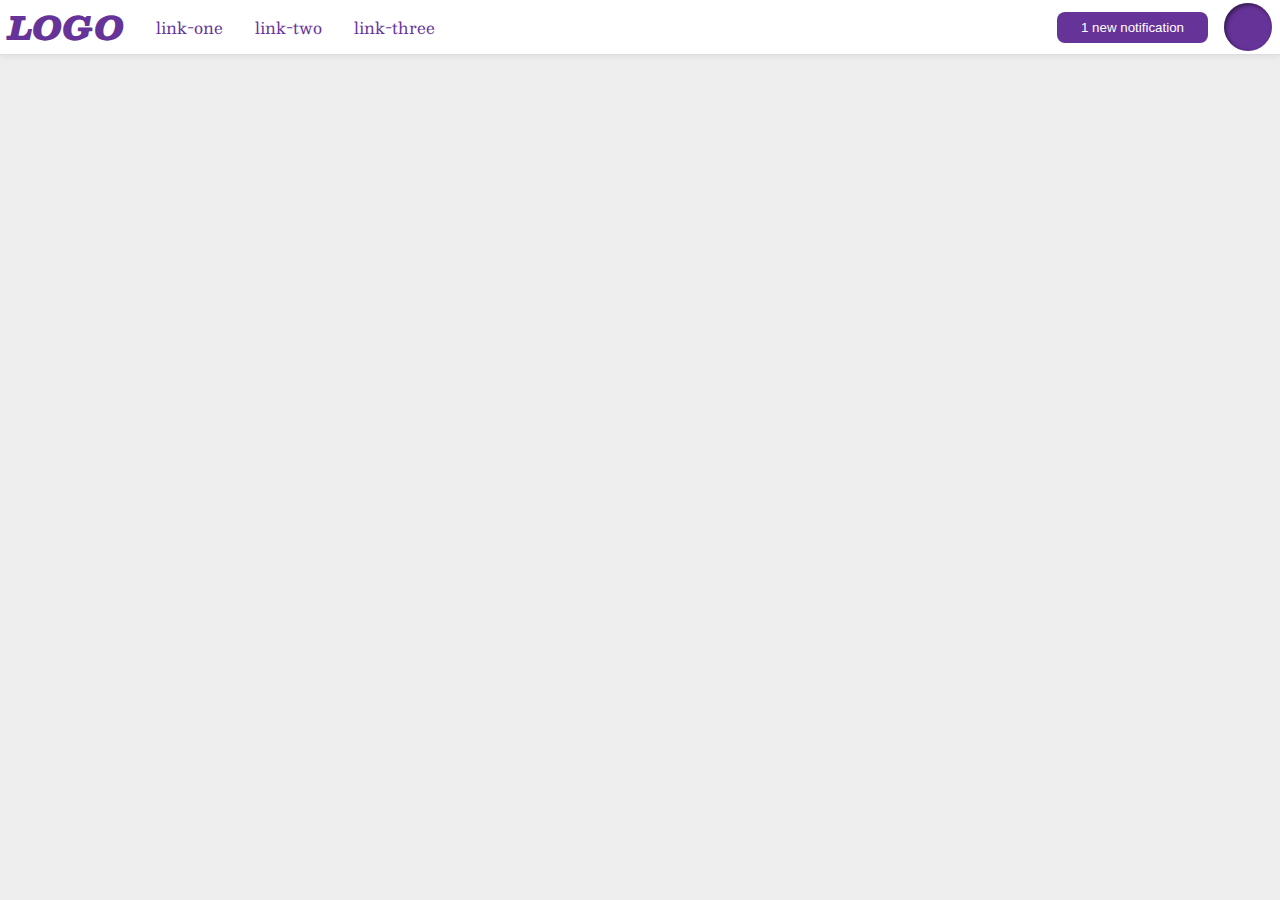
<file: flex/03-flex-header-2/index.html>
<!DOCTYPE html>
<html lang="en">

<head>
  <meta charset="UTF-8">
  <meta http-equiv="X-UA-Compatible" content="IE=edge">
  <meta name="viewport" content="width=device-width, initial-scale=1.0">
  <title>Flex Header 2</title>
  <link rel="stylesheet" href="style.css">
</head>

<body>
  <div class="header">
    <div class="header-content">
      <div class="container1">
        <div class="logo">
          LOGO
        </div>
        <ul class="links header-item">
          <li class="header-item"><a href="google.com">link-one</a></li>
          <li class="header-item"><a href="google.com">link-two</a></li>
          <li class="header-item"><a href="google.com">link-three</a></li>
        </ul>
      </div>
      <div class="container1">
        <button class="notifications header-item">
          1 new notification
        </button>
        <div class="profile-image"></div>
      </div>
    </div>
  </div>
</body>

</html>
</file>
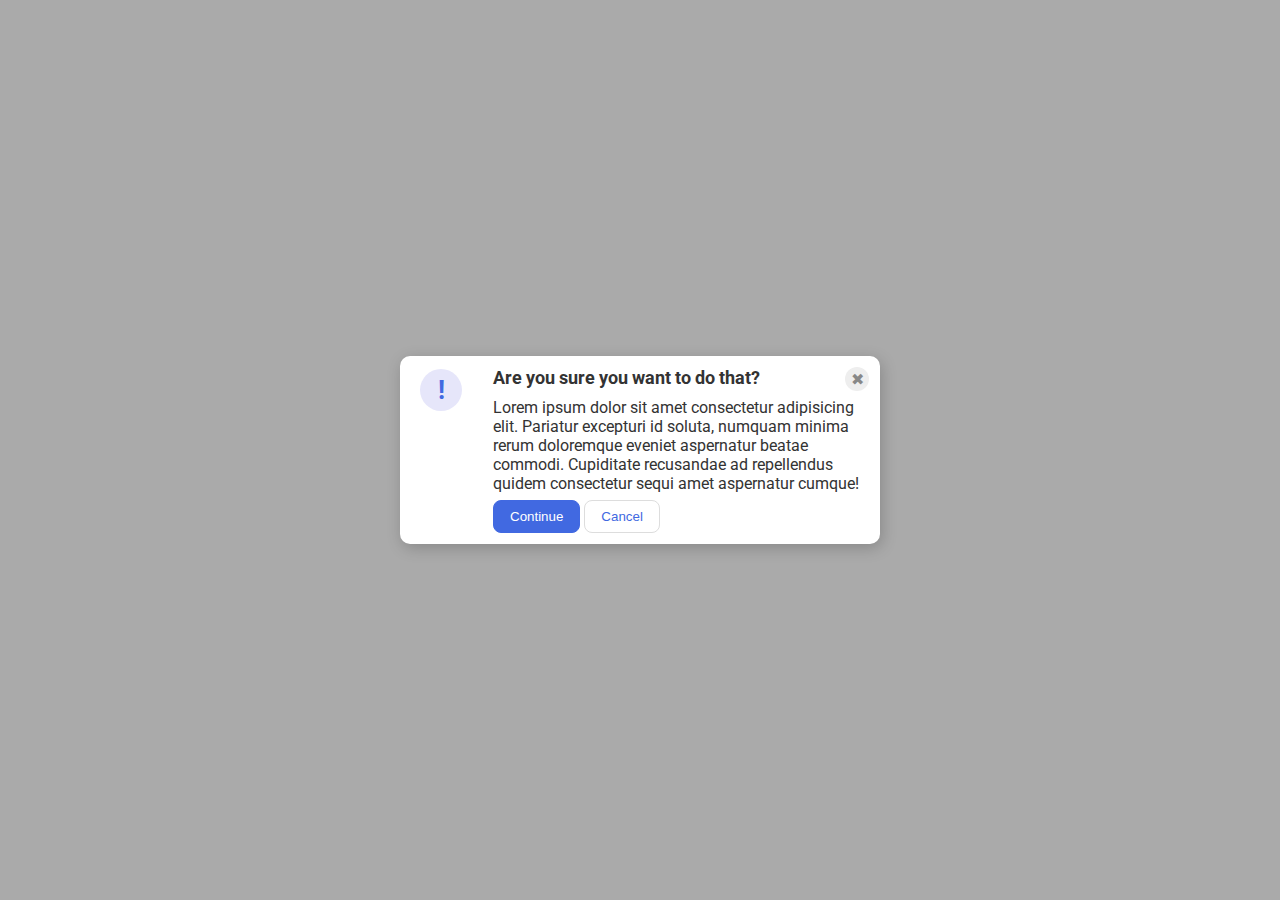
<file: flex/05-flex-modal/index.html>
<!DOCTYPE html>
<html lang="en">

<head>
  <meta charset="UTF-8">
  <meta http-equiv="X-UA-Compatible" content="IE=edge">
  <meta name="viewport" content="width=device-width, initial-scale=1.0">
  <link rel="stylesheet" href="style.css">
  <title>Modal</title>
</head>

<body>
  <div class="modal">
    <div class="icon">!</div>
    <div class="big-right">
      <div class="mini-header">
        <div class="header">Are you sure you want to do that?</div>
        <div class="close-button">✖</div>
      </div>
      <div class="text">Lorem ipsum dolor sit amet consectetur adipisicing elit. Pariatur excepturi id soluta, numquam
        minima rerum doloremque eveniet aspernatur beatae commodi. Cupiditate recusandae ad repellendus quidem
        consectetur
        sequi amet aspernatur cumque!</div>
      <div>
        <button class="continue">Continue</button>
        <button class="cancel">Cancel</button>
      </div>
    </div>
  </div>
</body>

</html>
</file>
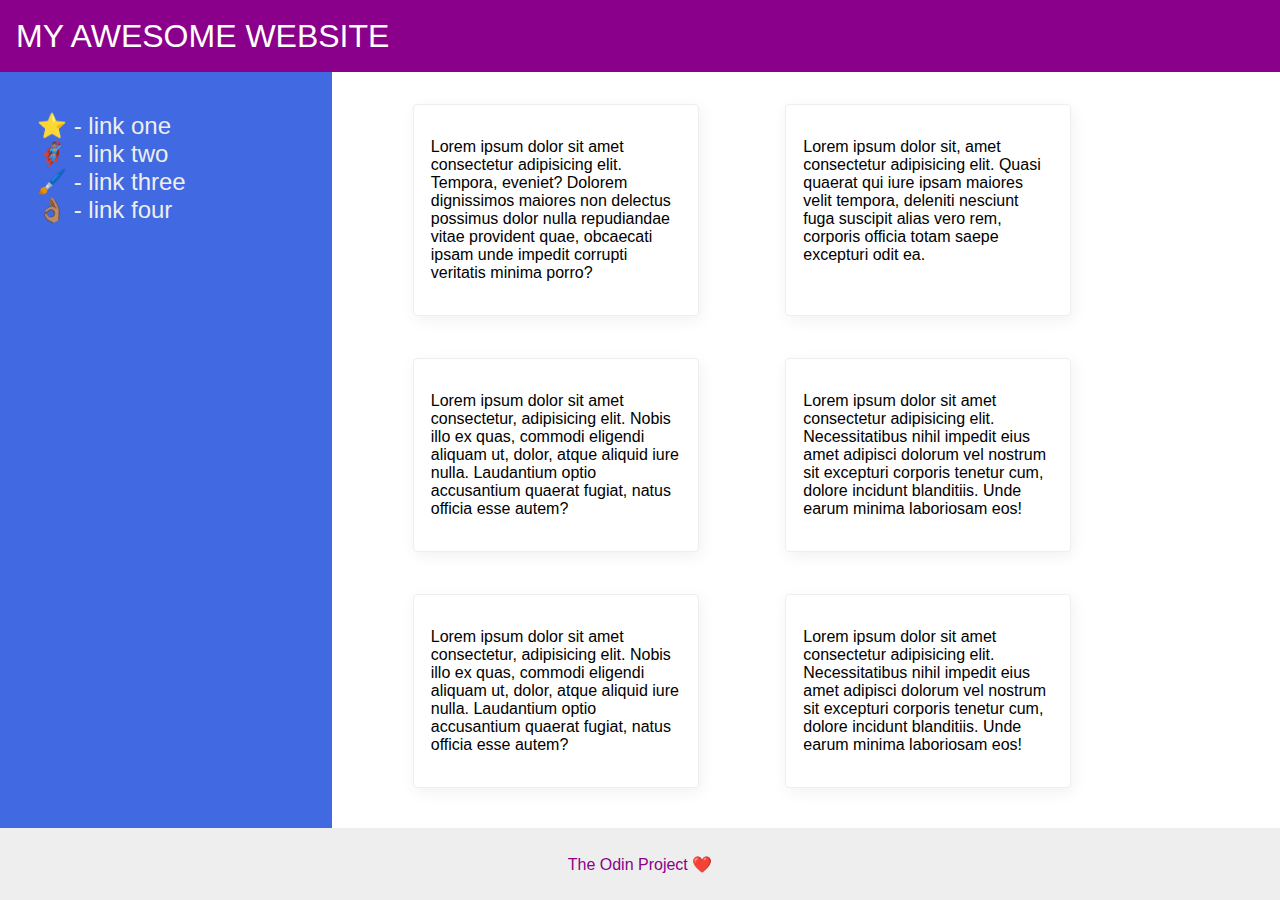
<file: flex/07-flex-layout-2/index.html>
<!DOCTYPE html>
<html lang="en">
  <head>
    <meta charset="UTF-8">
    <meta http-equiv="X-UA-Compatible" content="IE=edge">
    <meta name="viewport" content="width=device-width, initial-scale=1.0">
    <title>The Holy Grail</title>
    <link rel="stylesheet" href="style.css">
  </head>
  <body class="container">
    <div class="header">
      <div class="header-container">MY AWESOME WEBSITE</div>
    </div>
    <div class ="middle">
    <div class="sidebar">
      <ul class="sidebar-list">
        <li><a href="#">⭐ - link one</a></li>
        <li><a href="#">🦸🏽‍♂️ - link two</a></li>
        <li><a href="#">🖌️ - link three</a></li>
        <li><a href="#">👌🏽 - link four</a></li>
      </ul>
    </div>
    <div class="cards-container">
      <div class="card"><p>Lorem ipsum dolor sit amet consectetur adipisicing elit. Tempora, eveniet? Dolorem dignissimos maiores non delectus possimus dolor nulla repudiandae vitae provident quae, obcaecati ipsam unde impedit corrupti veritatis minima porro?</p></div>
      <div class="card"><p>Lorem ipsum dolor sit, amet consectetur adipisicing elit. Quasi quaerat qui iure ipsam maiores velit tempora, deleniti nesciunt fuga suscipit alias vero rem, corporis officia totam saepe excepturi odit ea.</p></div>
      <div class="card"><p>Lorem ipsum dolor sit amet consectetur, adipisicing elit. Nobis illo ex quas, commodi eligendi aliquam ut, dolor, atque aliquid iure nulla. Laudantium optio accusantium quaerat fugiat, natus officia esse autem?</p></div>
      <div class="card"><p>Lorem ipsum dolor sit amet consectetur adipisicing elit. Necessitatibus nihil impedit eius amet adipisci dolorum vel nostrum sit excepturi corporis tenetur cum, dolore incidunt blanditiis. Unde earum minima laboriosam eos!</p></div>
      <div class="card"><p>Lorem ipsum dolor sit amet consectetur, adipisicing elit. Nobis illo ex quas, commodi eligendi aliquam ut, dolor, atque aliquid iure nulla. Laudantium optio accusantium quaerat fugiat, natus officia esse autem?</p></div>
      <div class="card"><p>Lorem ipsum dolor sit amet consectetur adipisicing elit. Necessitatibus nihil impedit eius amet adipisci dolorum vel nostrum sit excepturi corporis tenetur cum, dolore incidunt blanditiis. Unde earum minima laboriosam eos!</p></div>
    </div>
  </div>
    <div class="footer">
      <p>The Odin Project ❤️</p>
    </div>
  </body>
</html>
</file>
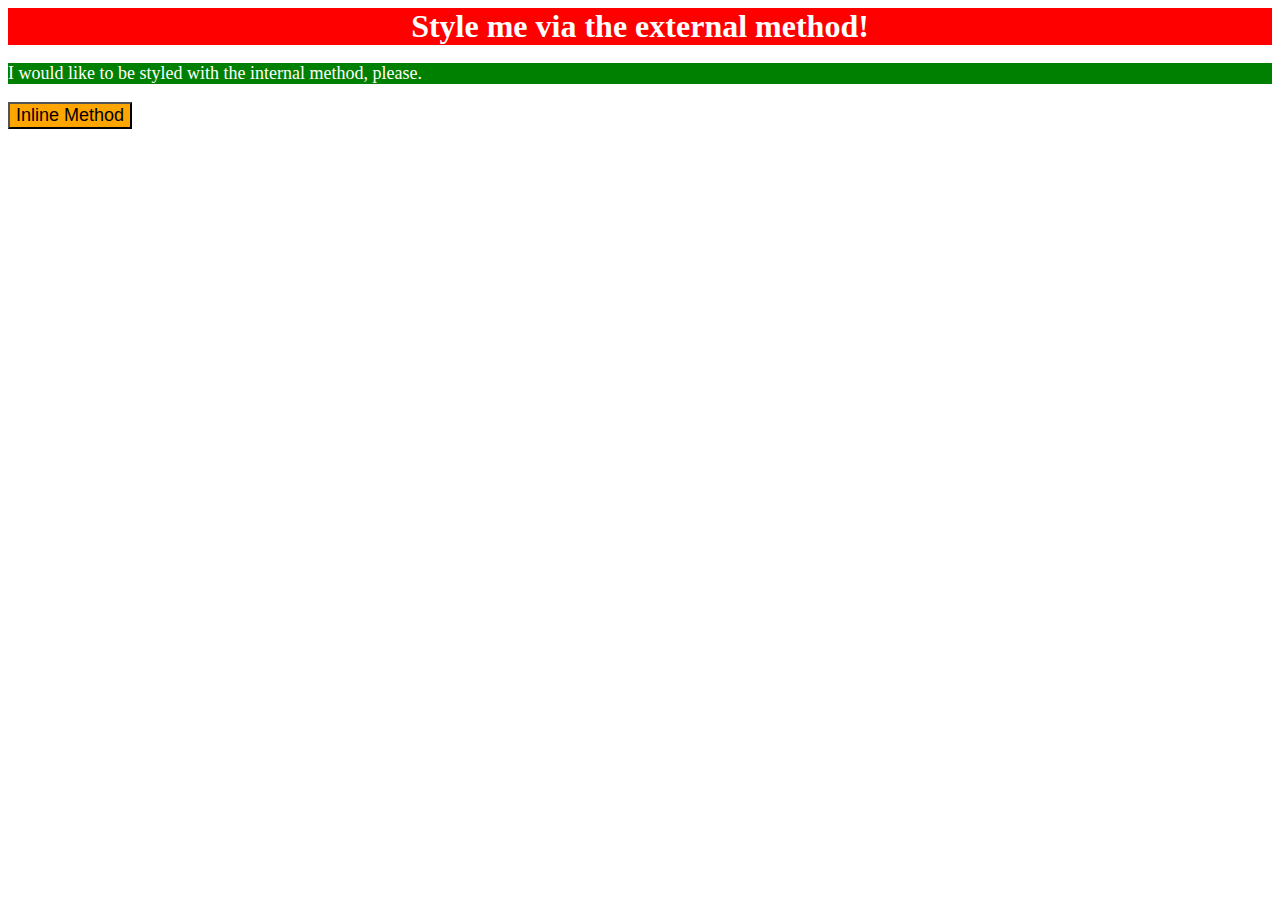
<file: foundations/01-css-methods/index.html>
<!DOCTYPE html>
<html lang="en">
  <head>
    <link rel="stylesheet" href="index.css">
    <meta charset="UTF-8">
    <meta http-equiv="X-UA-Compatible" content="IE=edge">
    <meta name="viewport" content="width=device-width, initial-scale=1.0">
    <title>Methods for Adding CSS</title>

    <style>
      .my-paragraph
      {
        background-color: green;
        color: white;
        font-size: 18px;
      }
    </style>
  </head>
  <body>
    <div class = "my-div">Style me via the external method!</div>
    <p class="my-paragraph">I would like to be styled with the internal method, please.</p>
    <button style = "background-color: orange; font-size: 18px;">Inline Method</button>
  </body>
</html>
</file>
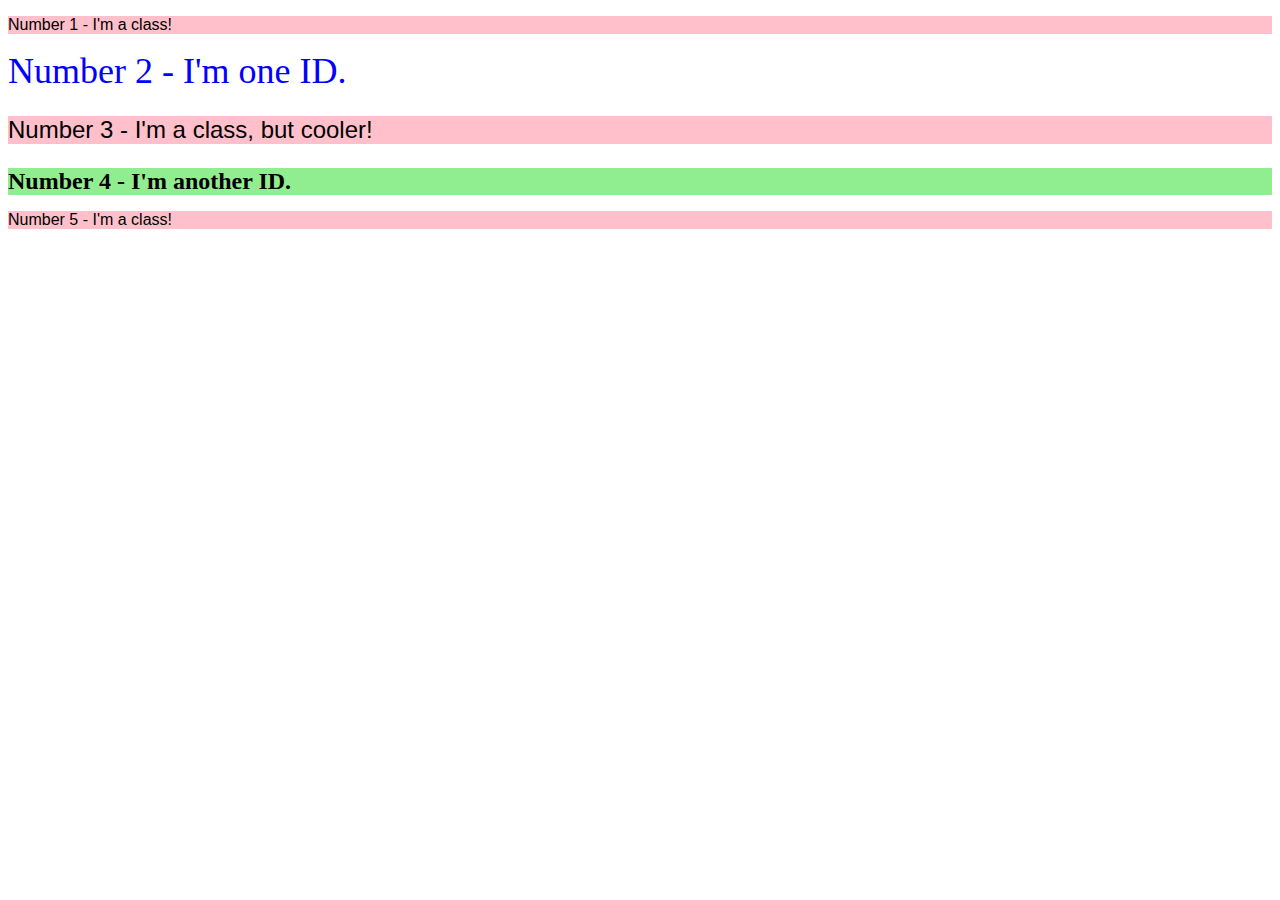
<file: foundations/02-class-id-selectors/index.html>
<!DOCTYPE html>
<html lang="en">
  <head>
    <meta charset="UTF-8">
    <meta http-equiv="X-UA-Compatible" content="IE=edge">
    <meta name="viewport" content="width=device-width, initial-scale=1.0">
    <title>Class and ID Selectors</title>
    <link rel="stylesheet" href="index.css">
  </head>
  <body>
    <p class = "odd-number">Number 1 - I'm a class!</p>
    <div class = "second">Number 2 - I'm one ID.</div>
    <p class = "odd-number third">Number 3 - I'm a class, but cooler!</p>
    <div class = "forth">Number 4 - I'm another ID.</div>
    <p class = "odd-number">Number 5 - I'm a class!</p>
  </body>
</html>
</file>
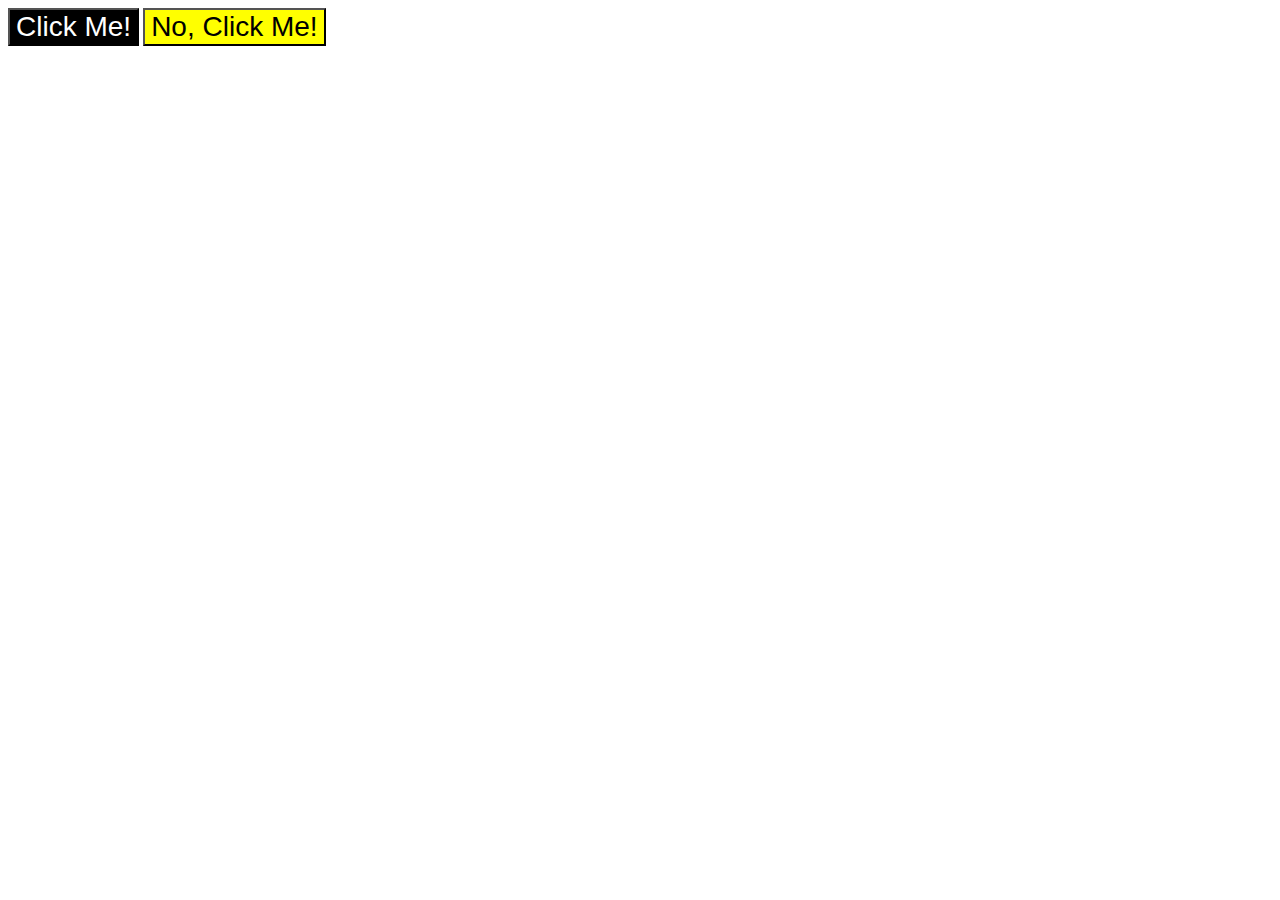
<file: foundations/03-grouping-selectors/index.html>
<!DOCTYPE html>
<html lang="en">
  <head>
    <meta charset="UTF-8">
    <meta http-equiv="X-UA-Compatible" content="IE=edge">
    <meta name="viewport" content="width=device-width, initial-scale=1.0">
    <title>Grouping Selectors</title>
    <link rel="stylesheet" href="index.css">
  </head>
  <body>
    <button class="first">Click Me!</button>
    <button class="second">No, Click Me!</button>
  </body>
</html>
</file>
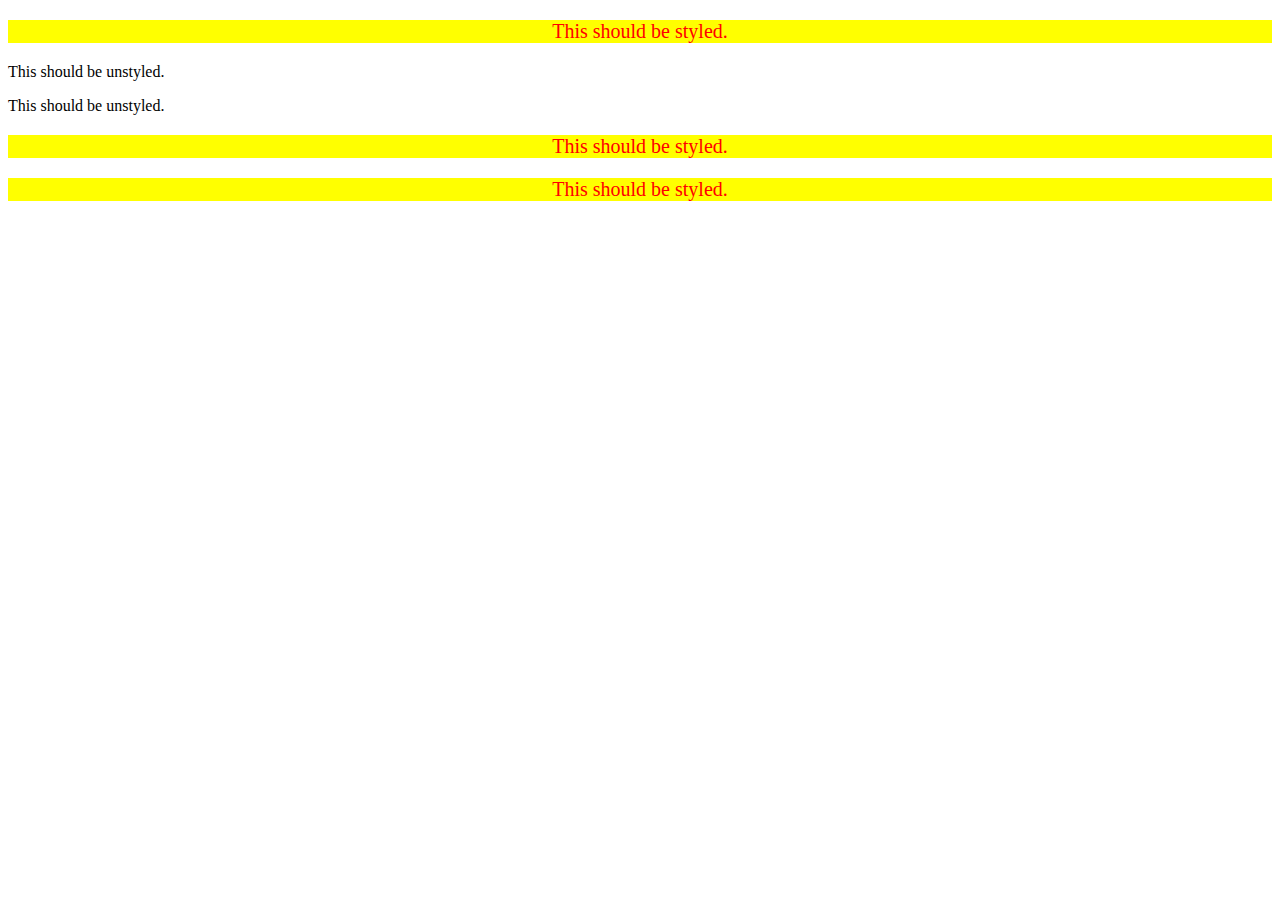
<file: foundations/05-descendant-combinator/index.html>
<!DOCTYPE html>
<html lang="en">
  <head>
    <meta charset="UTF-8">
    <meta http-equiv="X-UA-Compatible" content="IE=edge">
    <meta name="viewport" content="width=device-width, initial-scale=1.0">
    <title>Descendant Combinator</title>
    <link rel="stylesheet" href="index.css">
  </head>
  <body>
    <div class="container">
      <p class="text">This should be styled.</p>
    </div>
    <p class="text">This should be unstyled.</p>
    <p class="text">This should be unstyled.</p>
    <div class="container">
      <p class="text">This should be styled.</p>
      <p class="text">This should be styled.</p>
    </div>
  </body>
</html>
</file>
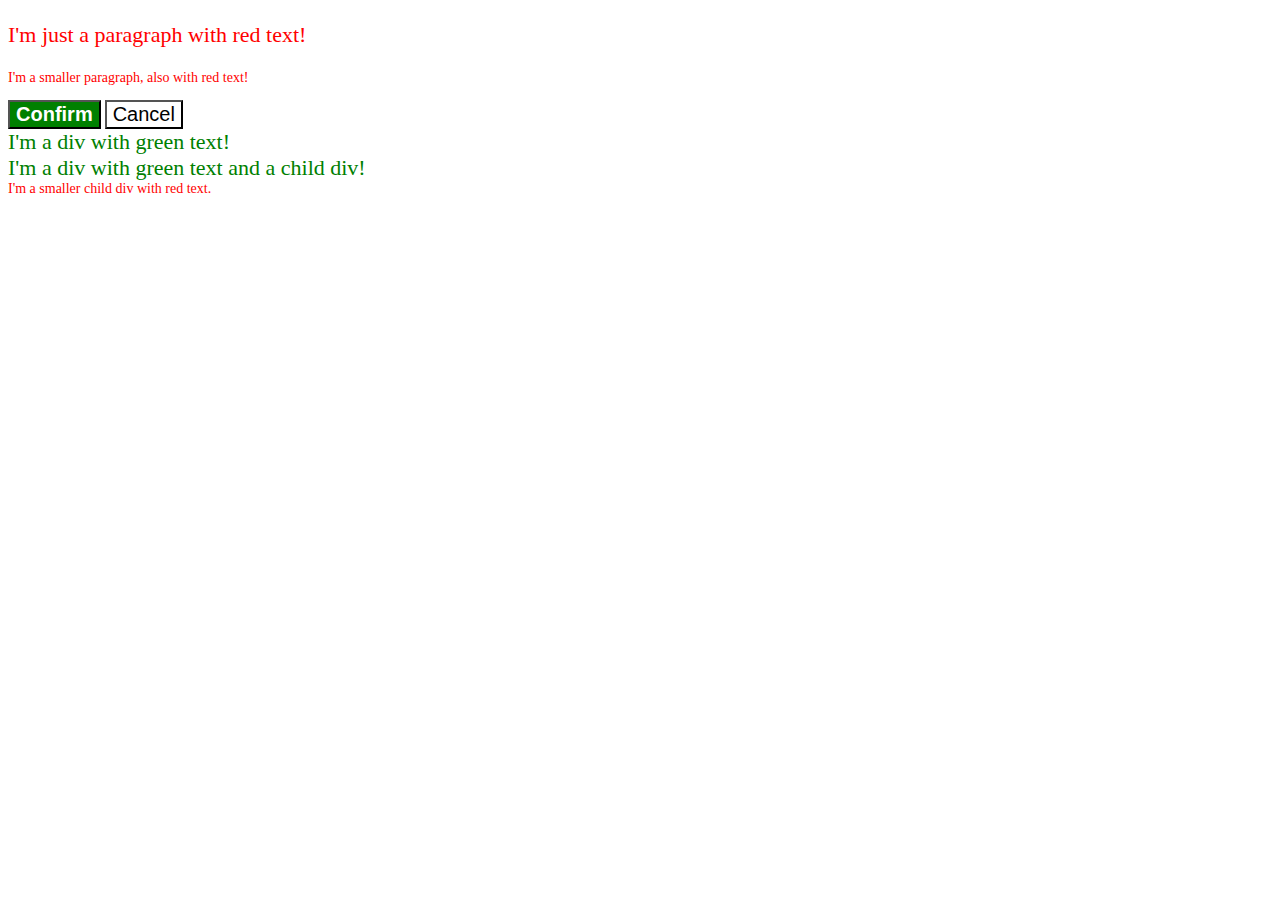
<file: foundations/06-cascade-fix/index.html>
<!DOCTYPE html>
<html lang="en">
  <head>
    <meta charset="UTF-8">
    <meta http-equiv="X-UA-Compatible" content="IE=edge">
    <meta name="viewport" content="width=device-width, initial-scale=1.0">
    <title>Fix the Cascade</title>
    <link rel="stylesheet" href="index.css">
  </head>
  <body>
    <p class="para">I'm just a paragraph with red text!</p>
    <p class="para small-para">I'm a smaller paragraph, also with red text!</p>

    <button id="confirm-button" class="button confirm">Confirm</button>
    <button id="cancel-button" class="button cancel">Cancel</button>

    <div class="text">I'm a div with green text!</div>
    <div class="text">I'm a div with green text and a child div!
      <div class="text child">I'm a smaller child div with red text.</div>
    </div>
  </body>
</html>
</file>
<file: flex/03-flex-header-2/style.css>
/* this is some magical font-importing.  
you'll learn about it later. */
@import url('https://fonts.googleapis.com/css2?family=Besley:ital,wght@0,400;1,900&display=swap');

body {
  margin: 0;
  background: #eee;
  font-family: Besley, serif;
}

.header {
  background: white;
  border-bottom: 1px solid #ddd;
  box-shadow: 0 0 8px rgba(0,0,0,.1);
}

.container1 {
  display: flex;
  align-items: center;
}

.header-content {
  margin: auto 8px;
  display: flex;
  justify-content: space-between;
  align-items: center;
}

.header-item {
  margin: auto 16px;
}

.links {
  display: flex;
  padding: 0;
}

.profile-image {
  background: rebeccapurple;
  box-shadow: inset 2px 2px 4px rgba(0,0,0,.5);
  border-radius: 50%;
  width: 48px;
  height:  48px;
}

.logo {
  color: rebeccapurple;
  font-size: 32px;
  font-weight: 900;
  font-style: italic;
}

button {
  border: none;
  border-radius: 8px;
  background: rebeccapurple;
  color: white;
  padding: 8px 24px;
}

a {
  /* this removes the line under our links */
  text-decoration: none;
  color: rebeccapurple;
}

ul {
  list-style-type: none;
}
</file>
<file: flex/05-flex-modal/style.css>
@import url('https://fonts.googleapis.com/css2?family=Roboto:wght@400;700&display=swap');

html, body {
  height: 100%;
}

body {
  font-family: Roboto, sans-serif;
  margin: 0;
  background: #aaa;
  color: #333;
  /* I'll give you this one for free lol */
  display: flex;
  align-items: center;
  justify-content: center;
}

.modal {
  background: white;
  width: 480px;
  border-radius: 10px;
  box-shadow: 2px 4px 16px rgba(0,0,0,.2);
  display: flex;
}

.icon {
  color: royalblue;
  font-size: 26px;
  font-weight: 700;
  background: lavender;
  width: 42px;
  height: 42px;
  border-radius: 50%;
  display: flex;
  align-items: center;
  justify-content: center;
}

.close-button {
  background: #eee;
  border-radius: 50%;
  color: #888;
  font-weight: 400;
  font-size: 16px;
  height: 24px;
  width: 24px;
  display: flex;
  align-items: center;
  justify-content: center;
}

button {
  padding: 8px 16px;
  border-radius: 8px;
}

button.continue {
  background: royalblue;
  border: 1px solid royalblue;
  color: white;
}

button.cancel {
  background: white;
  border: 1px solid #ddd;
  color: royalblue;
}

/* solution my try */

.icon {
  /* flex-shrink: 0.01; */
  margin: 13px 20px;
  flex-shrink: 0;
}

.big-right {
  margin: 11px;  
  display: flex;
  gap: 7px;
  flex-direction: column;
}

.mini-header {
  display: flex;
  justify-content: space-between;
  font-weight: bolder;
  font-size: large;
}
</file>
<file: flex/07-flex-layout-2/style.css>
body {
  font-family: -apple-system, BlinkMacSystemFont, 'Segoe UI', Roboto, Oxygen, Ubuntu, Cantarell, 'Open Sans', 'Helvetica Neue', sans-serif;
  margin: 0;
  min-height: 100vh;
}

.header {
  height: 72px;
  background: darkmagenta;
  color: white;
}

.footer {
  height: 72px;
  background: #eee;
  color: darkmagenta;
}

.sidebar {
  width: 300px;
  background: royalblue;
}

.card {
  border: 1px solid #eee;
  box-shadow: 2px 4px 16px rgba(0,0,0,.06);
  border-radius: 4px;
}

/* my solution */

.header {
  display: flex;
}

.header-container {
  color: white;
  font-size: 32px;
  font-weight: 900px;
  padding-left: 16px;
  margin: auto 0;
  padding: auto 0;
}

.container {
  display: flex;
  flex-direction: column;
  align-items: stretch;
}

.middle {
  flex: 100% 1 0;
  display: flex;
}

.sidebar {
display: flex;
flex-direction: column;
/* width: 300px; no need for this one */ 
flex-shrink: 0;
flex-basis: 300px;
}

.cards-container {
  display: flex;
  justify-content: space-evenly;
  flex-wrap: wrap;
  /* margin: 3% 10% 3% 3%; */
  margin-right: 10%;
  gap: 5%;
  padding: 32px;
}

.card {
  width: min(100%,250px);
  /* height: 55%; */
  flex-shrink: 0;
  flex-basis: 1;
  flex-grow: 0;
  /* flex-grow: 0; */
  margin-bottom: 1%;
  padding: 17px;
  /* overflow-wrap: break-word; */
  /* white-space: nowrap; */
}

ul {
  list-style-type: none;
  font-size: 24px;
  color: white;
}

/* 
a:hover,
a:visited,
a:link,
a:active {
} */

.sidebar {
  width: 100%;
  padding: 16px;
}

.sidebar-list {
  padding-left: 7%;
  display: flex;
  flex-direction: column;
}

a {
  font-size: 24px;
  text-decoration: none;
  color: #eeeeee;
}

.footer {
  text-align: center;
  display: flex;
  justify-content: center;
  align-items: center;
  /* flex-shrink: 0;  seems useless */
}

/* .footer p {
  flex-shrink: 0;
} */
</file>
<file: foundations/01-css-methods/index.css>
.my-div
{
    background-color: red;
    color: white;
    font-size: 32px;
    text-align: center;
    font-weight: bold;
}

.my-paragraph
{
    background-color: green;
    color: white;
    font-size: 18px;
}

.my-button
{
    background-color: orange;
    font-size: 18px;
}
</file>
<file: foundations/02-class-id-selectors/index.css>
.odd-number
{
    background-color: pink;
    font-family: Verdana, sans-serif;
}

.second
{
    color: blue;
    font-size: 36px;
}

.third
{
    font-size: 24px;
}

.forth
{
    background-color: lightgreen;
    font-size: 24px;
    font-weight: bold;
}
</file>
<file: foundations/03-grouping-selectors/index.css>
.first,.second
{
    font-size: 28px;
    font-family: Helvetica, 'Times New Roman', serif, sans-serif;
}

.first
{
    background-color: black;
    color: white;
}

.second
{
    background-color: yellow;
}
</file>
<file: foundations/05-descendant-combinator/index.css>
.container .text
{
    background-color: yellow;
    color: red;
    font-size: 20px;
    text-align: center
}
</file>
<file: foundations/06-cascade-fix/index.css>
.para,
.small-para {
  color: hsl(0, 100%, 50%);
}

.para {
  font-size: 22px;
}

.small-para {
  font-size: 14px;
}

.button {
  background-color: rgb(255, 255, 255);
  color: rgb(0, 0, 0);
  font-size: 20px;
}

.confirm {
  background: green;
  color: white;
  font-weight: bold;
} 

div.text {
  color: green;
  font-size: 22px;
}

div.child {
  color: red;
  font-size: 14px;
}
</file>
